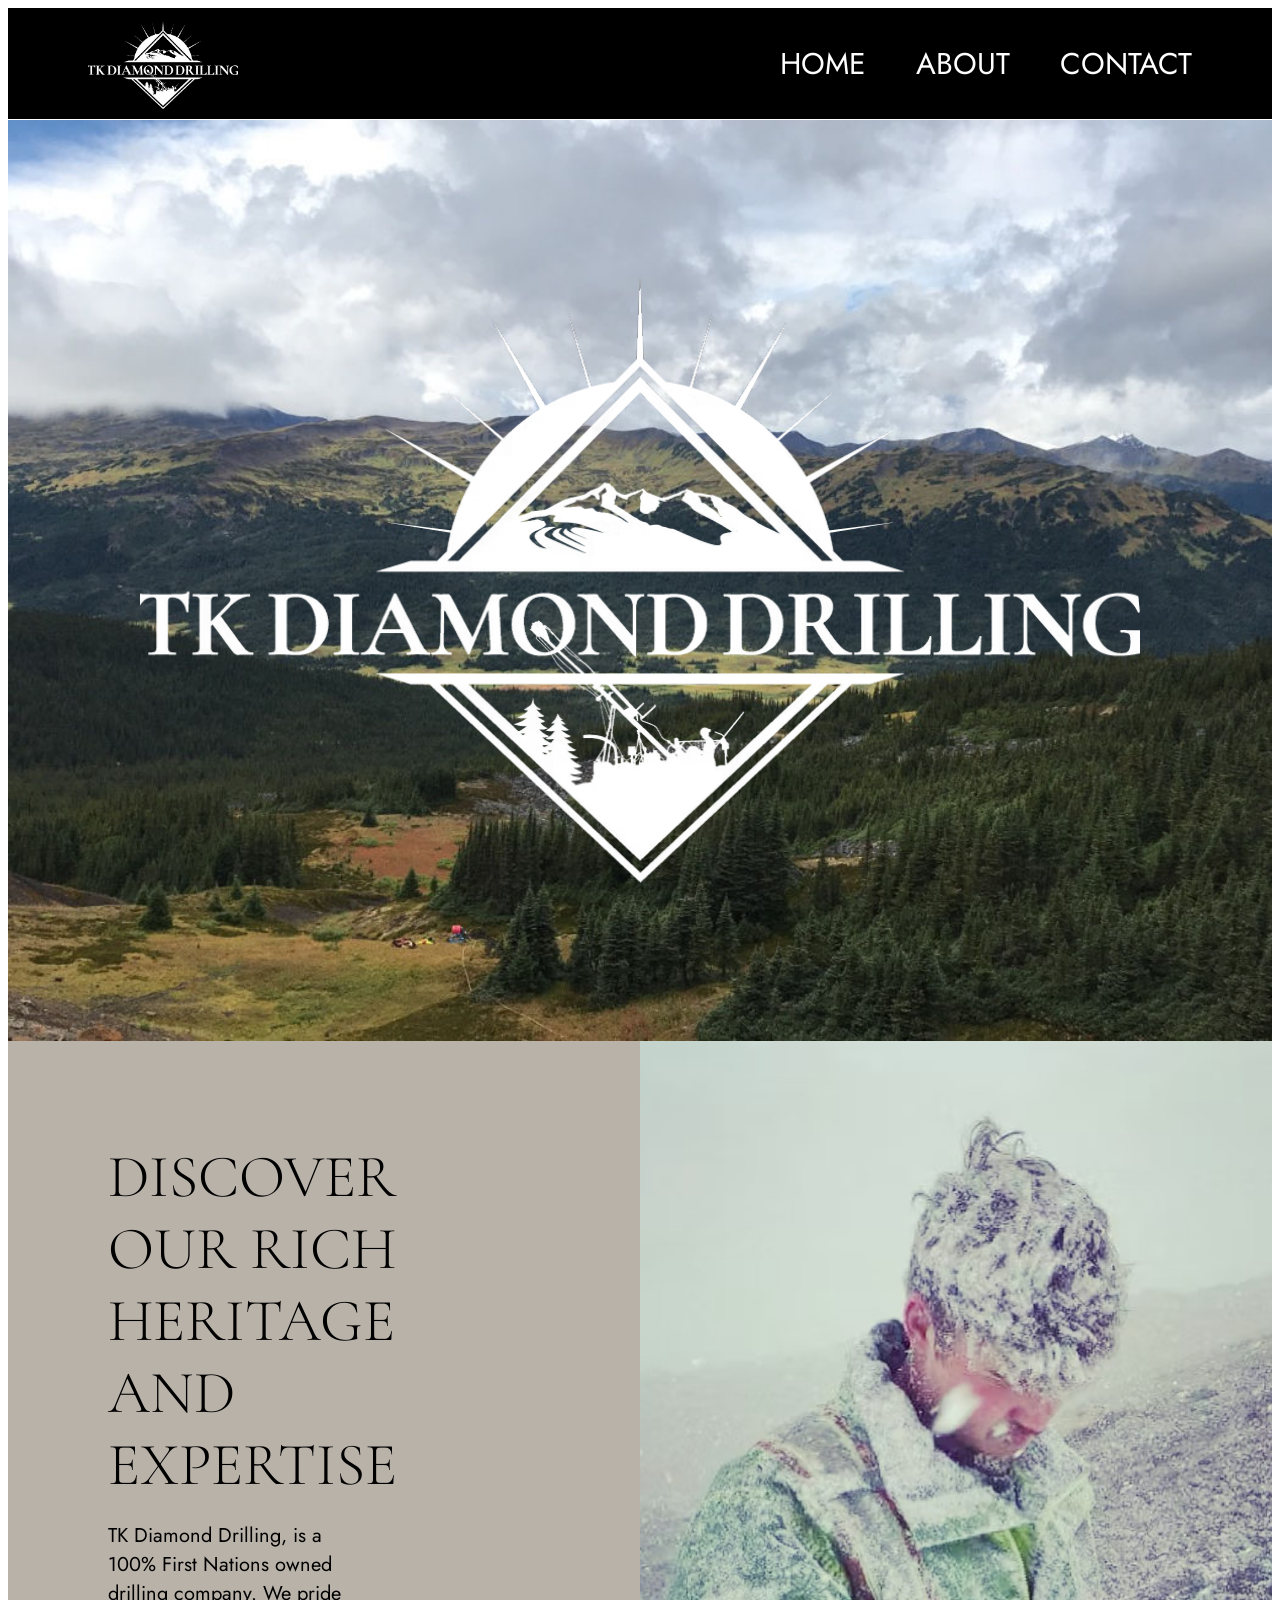
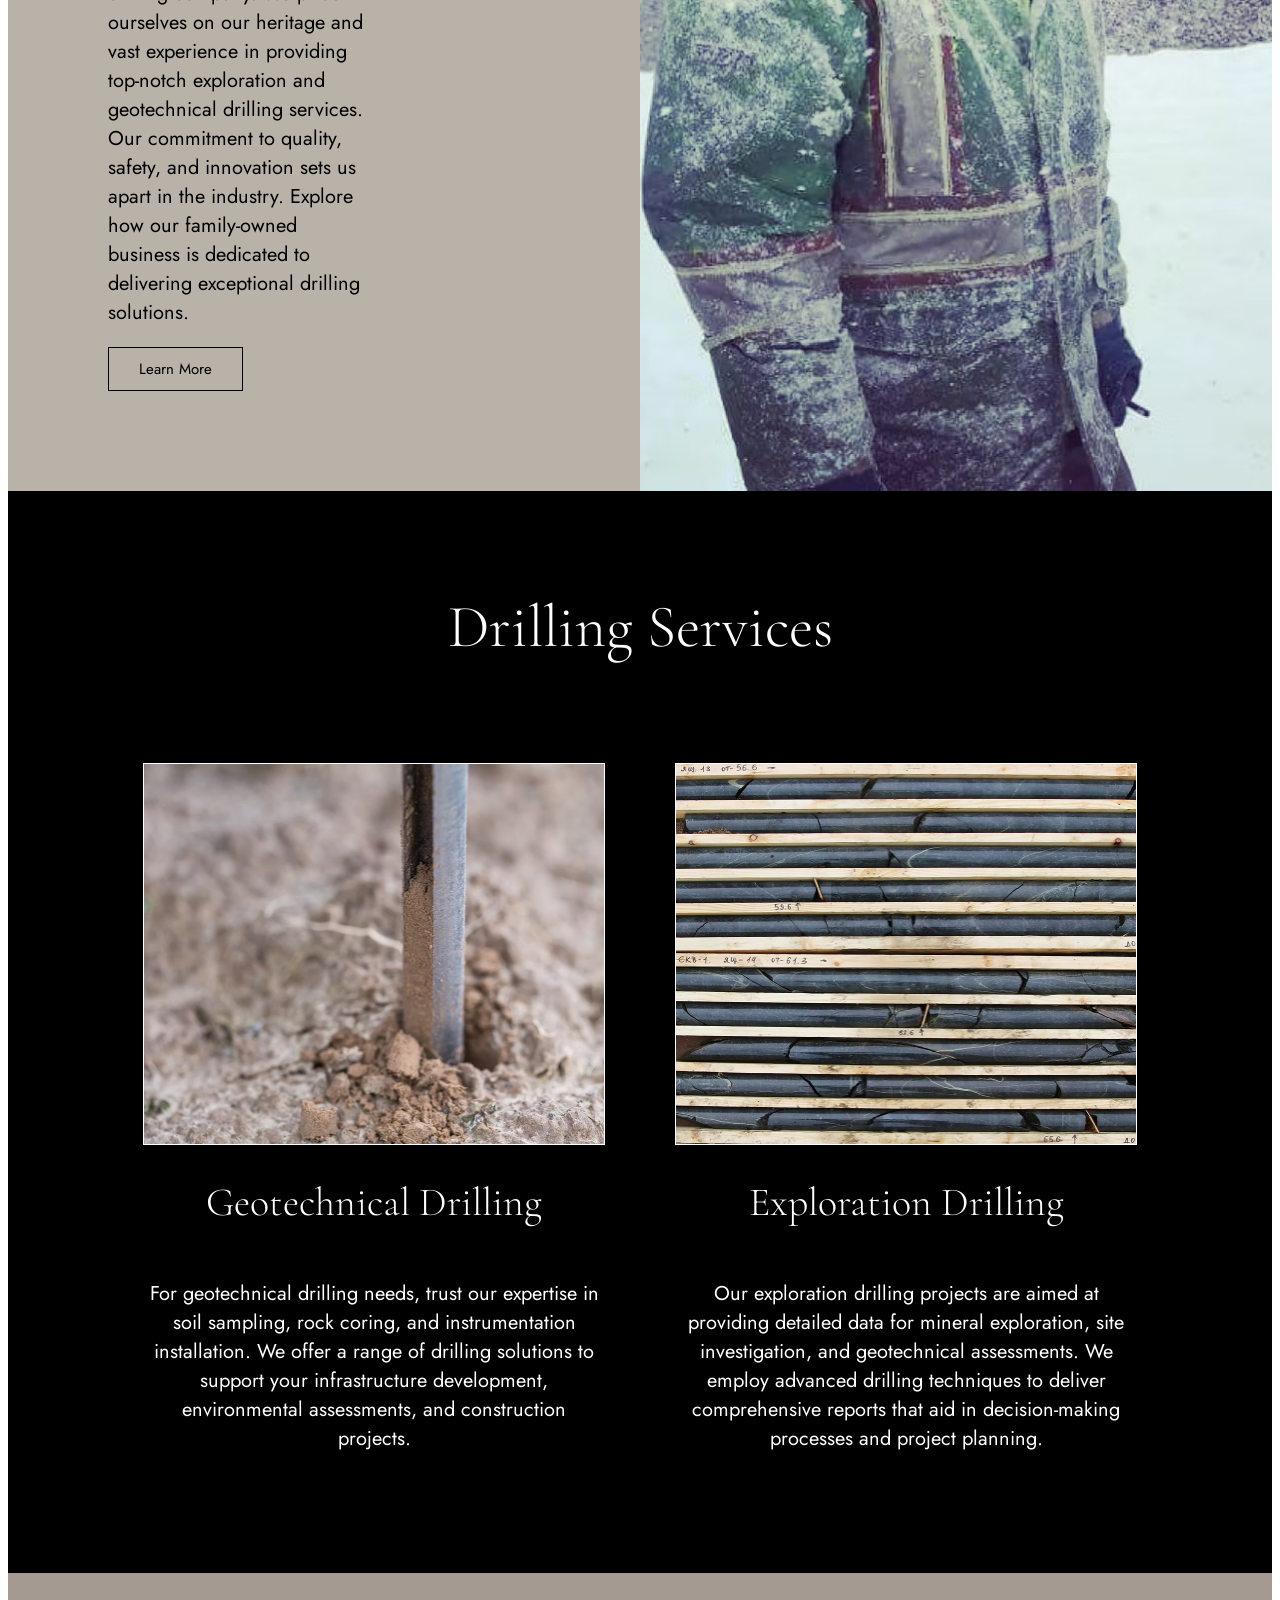
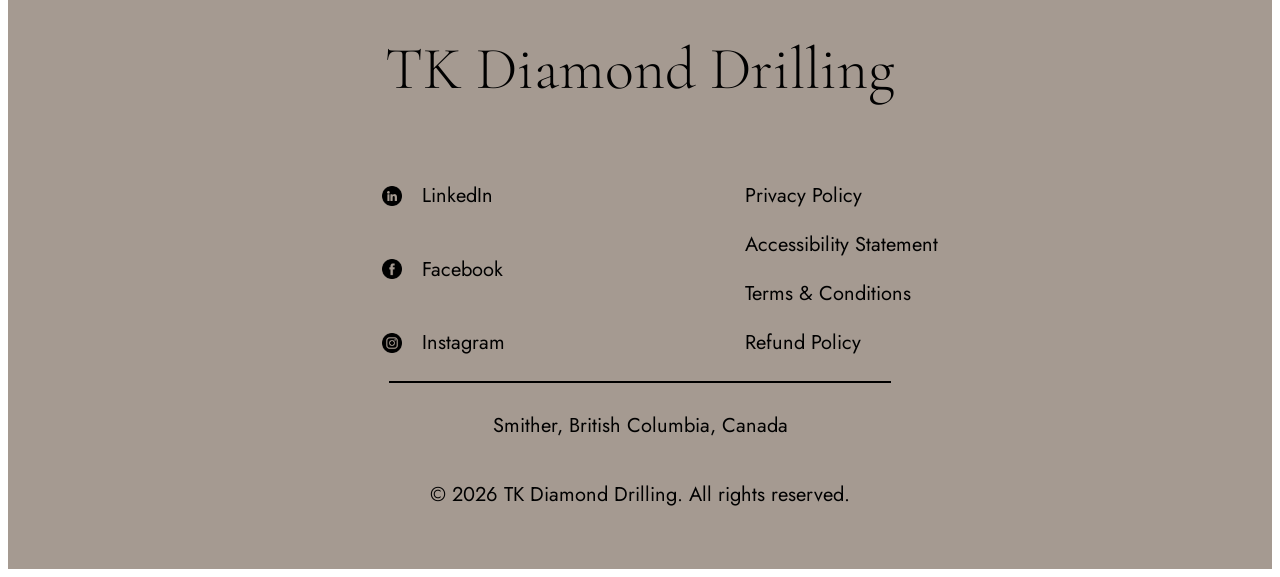
<file: views/index.html>
<!-- tkdiamonddrilling -->
<!DOCTYPE html>
<html>

    <head>
        <title>Home | TK Diamond Drilling</title>
        <link rel="stylesheet" href="../style.css">
    </head>

    <body class="index">

        <header>
            <img id="header-logo" src="../assets/photos/logo.avif" alt="logo">
            <nav>
                <ul id="site-pages">
                    <li><a href="index.html">HOME</a></li>
                    <li><a href="about.html">ABOUT</a></li>
                    <li><a href="contact.html">CONTACT</a></li>
                </ul>
            </nav>
        </header>
        <!-- ---------------------------------------- -->
        <main>

            <section id="section1">
                <img id="forest" src="../assets/photos/forest.jpeg">
                <img id="logo" src="../assets/photos/logo.avif">
            </section>

            <section id="section2">
                <div id="section2-left">
                    <h3>DISCOVER <br> OUR RICH <br> HERITAGE <br> AND <br> EXPERTISE</h3>
                    <p>TK Diamond Drilling, is a 100% First Nations owned drilling company. We pride ourselves on our heritage and vast experience in providing top-notch exploration and geotechnical drilling services. Our commitment to quality, safety, and innovation sets us apart in the industry. Explore how our family-owned business is dedicated to delivering exceptional drilling solutions. </p>
                    <a href="/">Learn More</a>
                </div>
                <div id="section2-right">
                    <img id="Tyrel_in_snow" src="../assets/photos/Tyrel_in_snow.jpg">
                </div>
            </section>

            <section id="section3">
                <h1>Drilling Services</h1>
                <div id="services">
                    <div id="section3-left">
                        <img id="geotechnical" src="../assets/photos/geotechnical.jpg">
                        <h2>Geotechnical Drilling</h2>
                        <p>For geotechnical drilling needs, trust our expertise in soil sampling, rock coring, and instrumentation installation. We offer a range of drilling solutions to support your infrastructure development, environmental assessments, and construction projects.</p>
                    </div>
                    <div id="section3-right">
                        <img id="exploration" src="../assets/photos/exploration.jpg">
                        <h2>Exploration Drilling</h2>
                        <p>Our exploration drilling projects are aimed at providing detailed data for mineral exploration, site investigation, and geotechnical assessments. We employ advanced drilling techniques to deliver comprehensive reports that aid in decision-making processes and project planning.</p>
                    </div>
                </div>
            </section>

        </main>
        <!-- ---------------------------------------- -->
        <footer>
            <h3>TK Diamond Drilling</h3>
            <div>
                <ul>
                    <li>
                        <img id="linkedin-icon" src="../assets/icons/linkedin.png">
                        <a href="/">LinkedIn</a>
                    </li>
                    <li>
                        <img id="facebook-icon" src="../assets/icons/facebook.png">
                        <a href="/">Facebook</a>
                    </li>
                    <li>
                        <img id="instagram-icon" src="../assets/icons/instagram.png">
                        <a href="/">Instagram</a>
                    </li>
                </ul>
                <ul>
                    <li><a href="/">Privacy Policy</a></li>
                    <li><a href="/">Accessibility Statement</a></li>
                    <li><a href="/">Terms & Conditions</a></li>
                    <li><a href="/">Refund Policy</a></li>
                </ul>
            </div>
            <hr>
            <p>Smither, British Columbia, Canada</p>
            <p>&copy 2026 TK Diamond Drilling. All rights reserved.<p>
        </footer>
    </body>
</html>
</file>
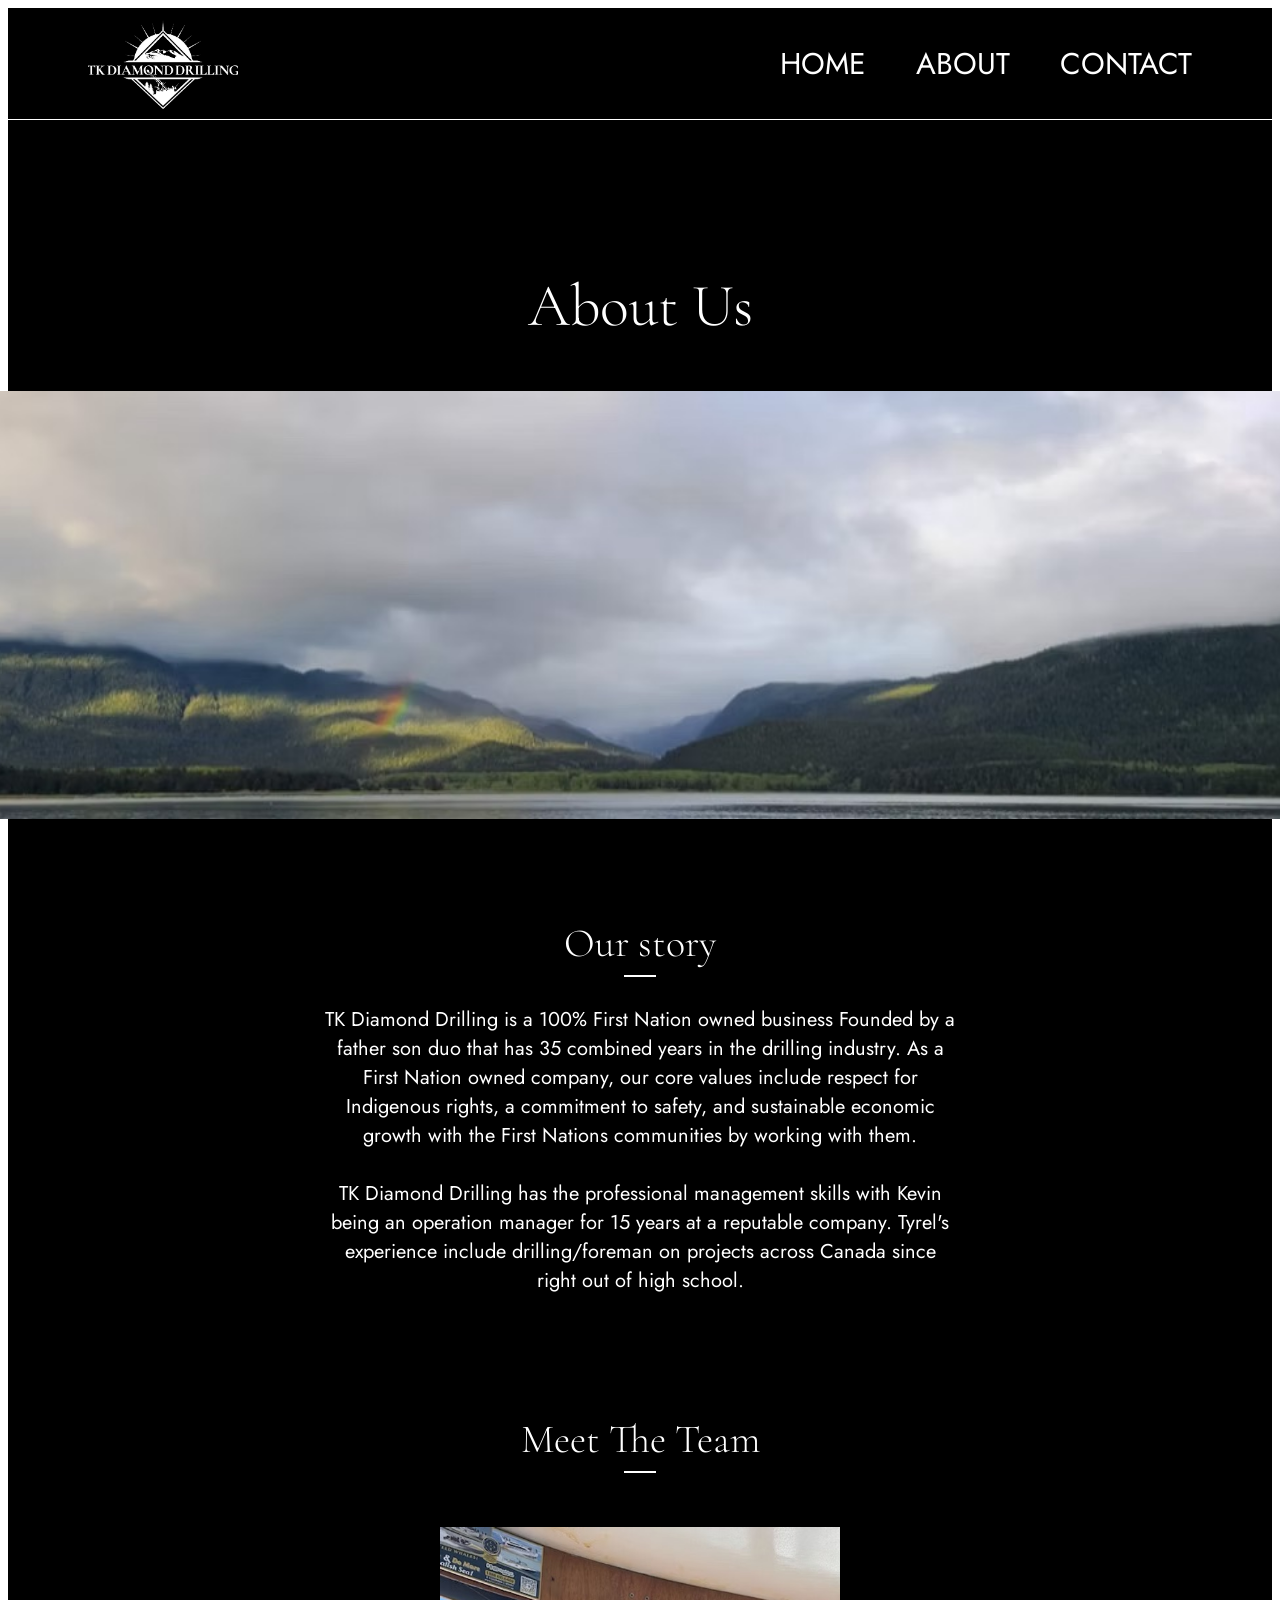
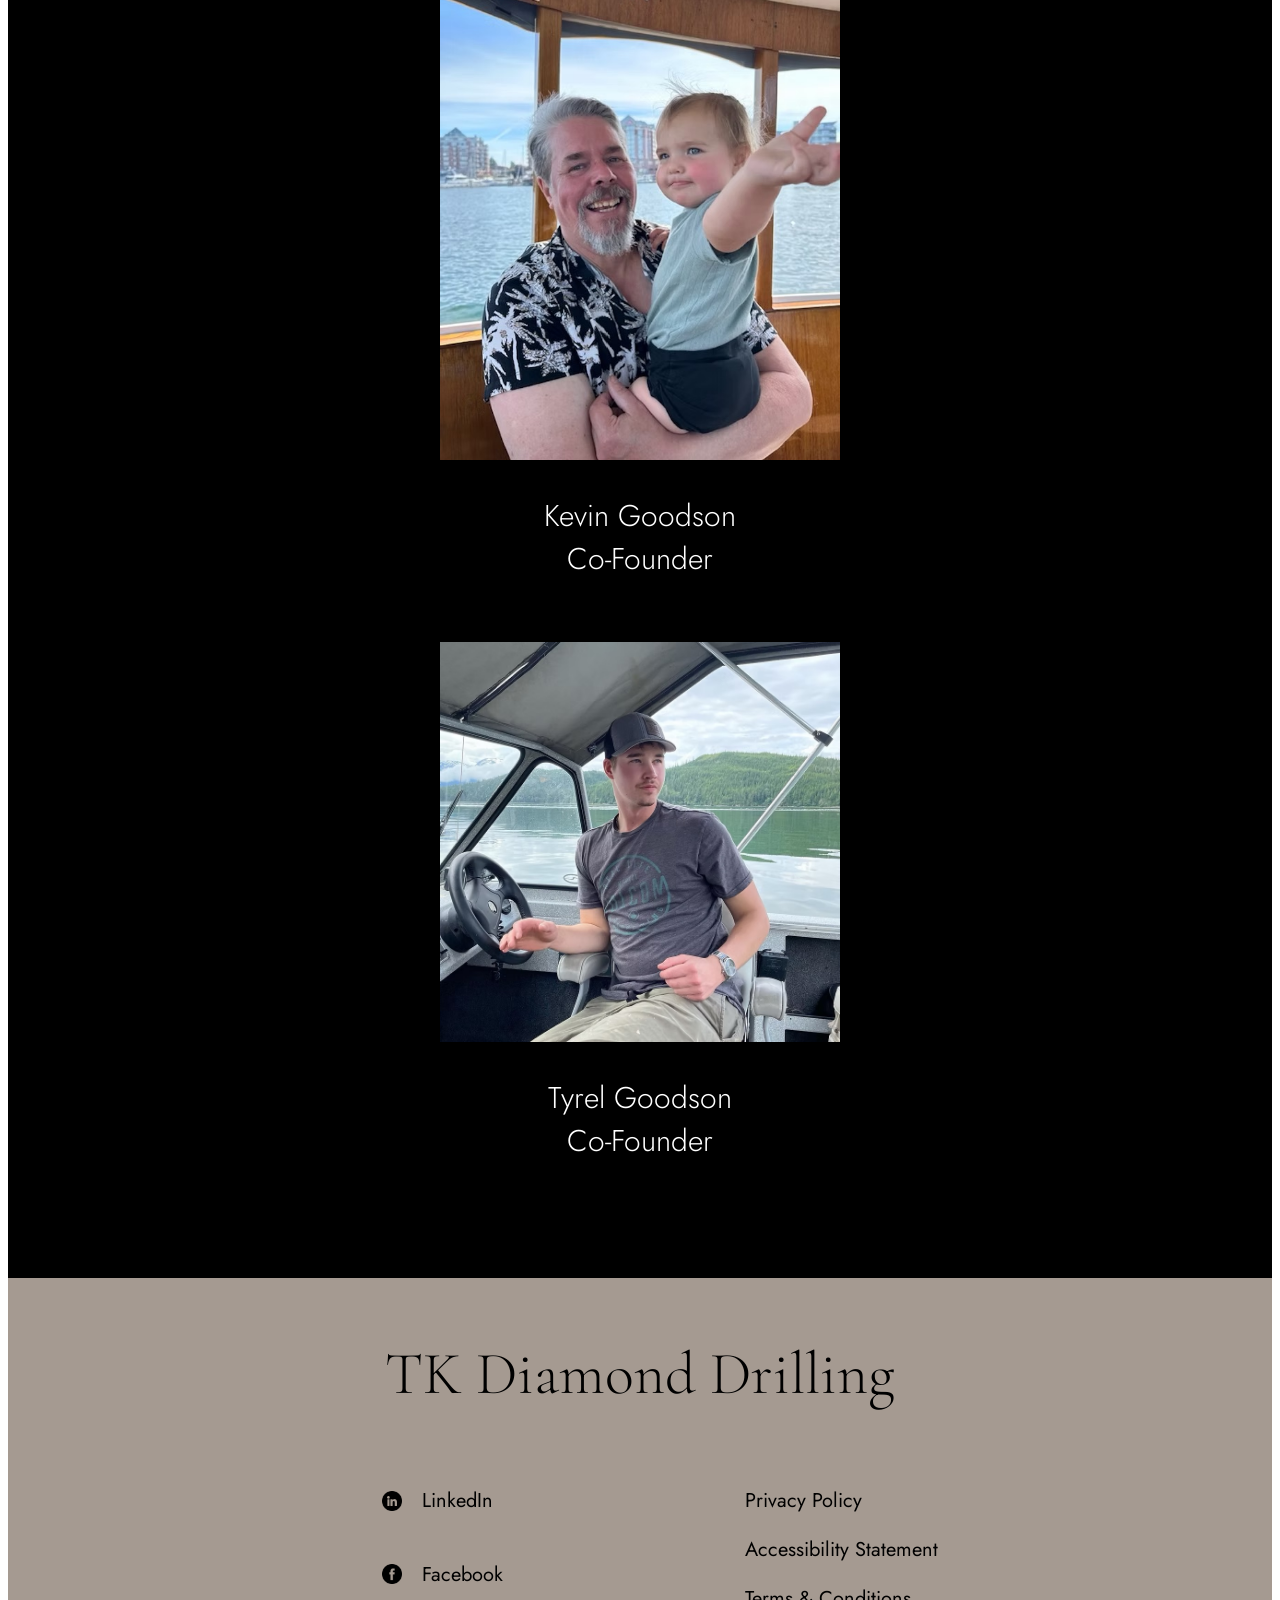
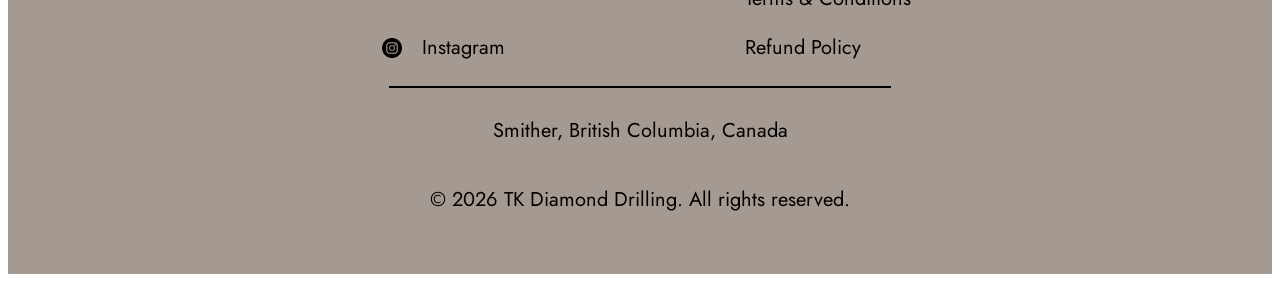
<file: views/about.html>
<!DOCTYPE html>
<html>
    <head>
        <title>About | TK Diamond Drilling</title>
        <link rel="stylesheet" href="../style.css">
    </head>
    <body class="about">

        <header>
            <img id="header-logo" src="../assets/photos/logo.avif" alt="logo">
            <nav>
                <ul id="site-pages">
                    <li><a href="index.html">HOME</a></li>
                    <li><a href="about.html">ABOUT</a></li>
                    <li><a href="contact.html">CONTACT</a></li>
                </ul>
            </nav>
        </header>
        <!-- ---------------------------------------- -->
        <main>

            <section id="section1">
                <h1>About Us</h1>
                <img id="lake" src="../assets/photos/lake.jpg">
            </section>

            <section id="section2">
                <h2>Our story</h2>
                <hr>
                <p>TK Diamond Drilling is a 100% First Nation owned business Founded by a father son duo that has 35 combined years in the drilling industry. As a First Nation owned company, our core values include respect for Indigenous rights, a commitment to safety, and sustainable economic growth with the First Nations communities by working with them. <br><br> TK Diamond Drilling has the professional management skills with Kevin being an operation manager for 15 years at a reputable company. Tyrel's experience include drilling/foreman on projects across Canada since right out of high school.</p>
            </section>

            <section id="section3">
                <h2>Meet The Team</h2>
                <hr>
                <figure>
                    <img id="kevin" src="../assets/photos/Kevin.jpg">
                    <figcaption>Kevin Goodson <br> Co-Founder </figcaption>
                </figure>
                <figure>
                    <img id="tyrel" src="../assets/photos/Tyrel.jpg">
                    <figcaption>Tyrel Goodson <br> Co-Founder </figcaption>
                </figure>
            </section>
        </main>
        <!-- ---------------------------------------- -->
        <footer>
            <h3>TK Diamond Drilling</h3>
            <div>
                <ul>
                    <li>
                        <img id="linkedin-icon" src="../assets/icons/linkedin.png">
                        <a href="/">LinkedIn</a>
                    </li>
                    <li>
                        <img id="facebook-icon" src="../assets/icons/facebook.png">
                        <a href="/">Facebook</a>
                    </li>
                    <li>
                        <img id="instagram-icon" src="../assets/icons/instagram.png">
                        <a href="/">Instagram</a>
                    </li>
                </ul>
                <ul>
                    <li><a href="/">Privacy Policy</a></li>
                    <li><a href="/">Accessibility Statement</a></li>
                    <li><a href="/">Terms & Conditions</a></li>
                    <li><a href="/">Refund Policy</a></li>
                </ul>
            </div>
            <hr>
            <p>Smither, British Columbia, Canada</p>
            <p>&copy 2026 TK Diamond Drilling. All rights reserved.<p>
        </footer>

    </body>
</html>
</file>
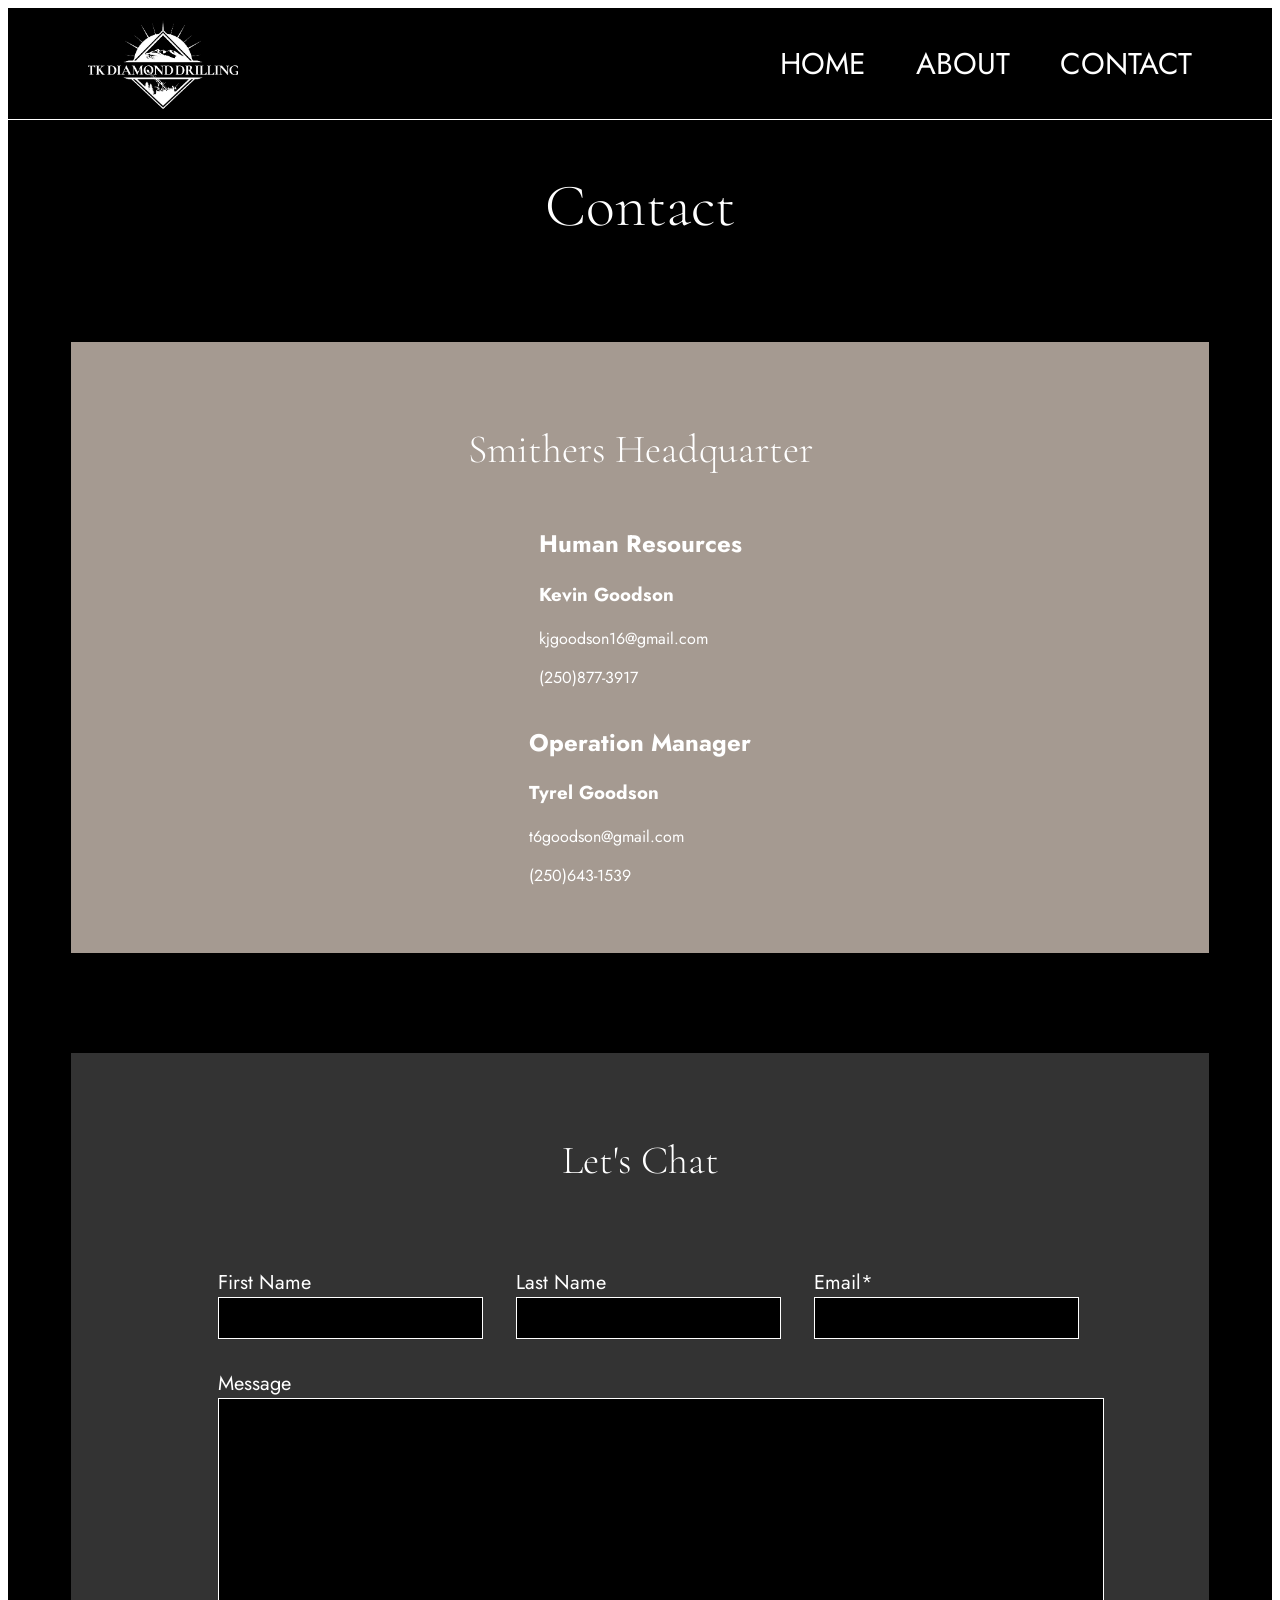
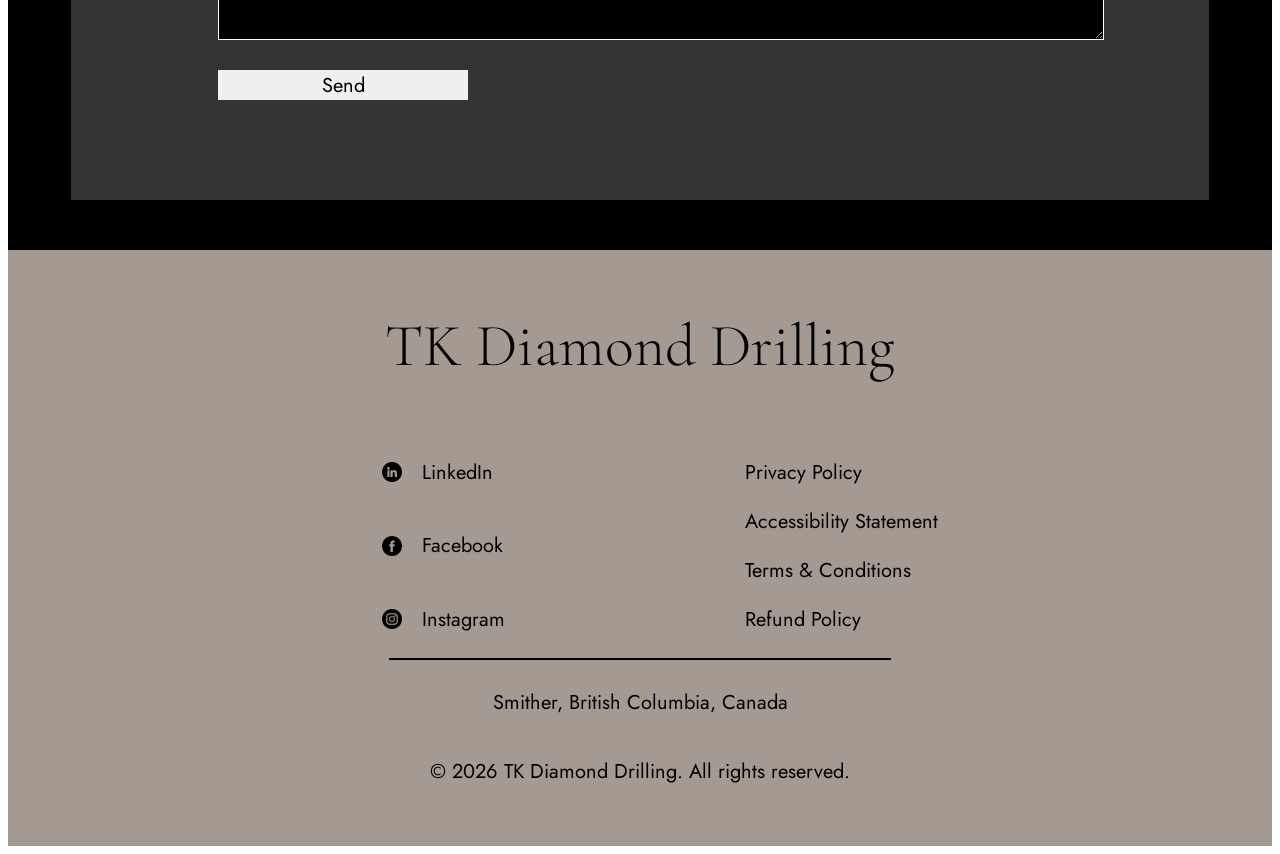
<file: views/contact.html>
<!DOCTYPE html>
<html>
    <head>
        <title>Contact | TK Diamond Drilling</title>
        <link rel="stylesheet" href="../style.css">
    </head>
    <body class="contact">
        <header>
            <img id="header-logo" src="../assets/photos/logo.avif" alt="logo">
            <nav>
                <ul id="site-pages">
                    <li><a href="index.html">HOME</a></li>
                    <li><a href="about.html">ABOUT</a></li>
                    <li><a href="contact.html">CONTACT</a></li>
                </ul>
            </nav>
        </header>
        <!-- ---------------------------------------- -->
        <main>
            <h1>Contact</h1>

            <section id="section1" class="colored-box">
                <h2 class="Cormorant-Garamond">Smithers Headquarter</h2>
                <div id="directory">
                    <div class="contact-person">
                        <h2>Human Resources</h2>
                        <h3>Kevin Goodson</h3>
                        <a href="mailto:kjgoodson16@gmail.com">kjgoodson16@gmail.com</a>
                        <p>(250)877-3917</p>
                    </div>
                    <div class="contact-person">
                        <h2>Operation Manager</h2>
                        <h3>Tyrel Goodson</h3>
                        <a href="mailto:t6goodson@gmail.com">t6goodson@gmail.com</a>
                        <p>(250)643-1539</p>
                    </div>
                </div>
            </section>

            <section id="section2" class="colored-box">
                <h2 class="Cormorant-Garamond">Let's Chat</h2>
                <form id="contact-form">
                    <div id="row1">
                        <div>
                            <label for="first-name">First Name</label>
                            <input id="first-name" name="first-name" type="text" required>
                        </div>
                        <div>
                            <label for="last-name">Last Name</label>
                            <input id="last-name" name="last-name" type="text" required>
                        </div>
                        <div>
                            <label for="email">Email*</label>
                            <input id="email" name="email" type="email" required>
                        </div>
                    </div>
                    <div id="row2">
                        <div>
                            <label for="message">Message</label>
                            <textarea id="message" name="message"></textarea>
                            <button type="submit">Send</button>
                        </div>
                    </div>
                </form>
            </section>

        </main>
        <!-- ---------------------------------------- -->
        <footer>
            <h3>TK Diamond Drilling</h3>
            <div>
                <ul>
                    <li>
                        <img id="linkedin-icon" src="../assets/icons/linkedin.png">
                        <a href="/">LinkedIn</a>
                    </li>
                    <li>
                        <img id="facebook-icon" src="../assets/icons/facebook.png">
                        <a href="/">Facebook</a>
                    </li>
                    <li>
                        <img id="instagram-icon" src="../assets/icons/instagram.png">
                        <a href="/">Instagram</a>
                    </li>
                </ul>
                <ul>
                    <li><a href="/">Privacy Policy</a></li>
                    <li><a href="/">Accessibility Statement</a></li>
                    <li><a href="/">Terms & Conditions</a></li>
                    <li><a href="/">Refund Policy</a></li>
                </ul>
            </div>
            <hr>
            <p>Smither, British Columbia, Canada</p>
            <p>&copy 2026 TK Diamond Drilling. All rights reserved.<p>
        </footer>

    </body>
</html>
</file>
<file: style.css>
/* at-rule: fonts */
@font-face {
    font-family: "Cormorant Garamond";
    src: url("fonts/CormorantGaramond-VariableFont_wght.ttf") format("truetype");
    font-weight: 100 900;
    font-style: normal;
    font-display: swap;
}
@font-face {
    font-family: "Jost";
    src: url("fonts/Jost-VariableFont_wght.ttf") format("truetype");
    font-weight: 100 900;
    font-style: normal;
    font-display: swap;
}
/* ********** Header and Footer ********** */
/* Header */
header {
    background-color: black;
    width: 100%;
    height: auto;
    display: flex;
    flex-direction: row;
    justify-content: space-between;
    box-sizing: border-box;
    align-items: center;
    padding-left: 80px;
    padding-right: 80px;
    padding-top: 10px;
    padding-bottom: 10px;
    border-bottom: 1px solid white;
}
nav ul{
    display: flex;
    flex-direction: row;
    justify-content: space-between;
    gap: 50px;
    list-style: none;
}
nav ul a{
    font-family: Jost, serif;
    font-size: 30px;
    color: white;
    text-decoration: none;
}
header img {
    width: 150px;
    height: auto;
}

/* Footer */
footer {
    color: black;
    background-color: rgb(165,154,145);
    display: flex;
    flex-direction: column;
    align-items: center;
}
footer h3 {
    font-family: "Cormorant Garamond", serif;
    font-size: 60px;
    font-weight: lighter;
    margin: 5;
}
footer div {
    display: flex;
    flex-direction: row;
    gap: 200px;
    font-family: Jost, serif;
}
footer div ul {
    list-style: none;
    display: flex;
    flex-direction: column;
    justify-content: space-between;
    gap: 20px;
}
footer div ul li {
    display: flex;
    flex-direction: row;
    gap: 20px;
    align-items: center;
}
footer img {
    width: 20px;
    height: auto;
}
footer a {
    text-decoration: none;
    color: inherit;
    font-size: 20px;
}
footer hr {
    width: 500px;
    border: 0.5px solid black;
}
footer p {
    font-family: Jost, serif;
    font-size: 20px;
    font-weight: light;
}

/* ********** Index ********** */
/* Section 1 */
.index #section1 {
    width: 100%;
    height: auto;
    position: relative;
}
.index #forest {
    width: 100%;
    height: auto;
    display: block;
}
.index #logo {
    width: 1000px;
    position: absolute;
    top: 50%;
    left: 50%;
    transform: translate(-50%, -50%);
}

/* Section 2 */
.index #section2 {
    width: 100%;
    height: auto;
    display: flex;
    flex-direction: row;
}
.index #section2 div{
    width: 50%;
    height: auto;
}
.index #section2-left {
    color: black;
    background-color: rgb(184,178,169);
    display: flex;
    flex-direction: column;
    justify-content: center;
    padding: 100px;
    box-sizing: border-box;
}
.index #section2-left h3 {
    font-family: "Cormorant Garamond", serif;
    font-size: 60px;
    font-weight: lighter;
    margin: 0;
}
.index #section2-left p {
    width: 60%;
    font-family: Jost, serif;
    font-size: 20px;
    font-weight: light;
}
.index #section2-left a {
    width: fit-content;
    height: auto;
    font-family: Jost, serif;
    font-size: 15px;
    font-weight: light;
    text-decoration: none;
    color: inherit;
    border: 1px solid black;
    padding-left: 30px;
    padding-right: 30px;
    padding-top: 10px;
    padding-bottom: 10px;
}
.index #section2-right img {
    width: 100%;
    height: 100%;
    object-fit: cover;
}

/* Section 3 */
.index #section3 {
    width: 100%;
    height: auto;
    display: flex;
    flex-direction: column;
    align-items: center;
    color: white;
    background-color: black;
    padding: 50px;
    box-sizing: border-box;
}
.index #services {
    width: 100%;
    height: auto;
    display: flex;
    flex-direction: row;
    padding: 50px;
    box-sizing: border-box;
}
.index #services div {
    width: 50%;
    height: auto;
    display: flex;
    flex-direction: column;
    align-items: center;
}
.index #services div img {
    width: 460px;
    height: 380px;
    border: 1px solid white;
}
.index #section3 h1 {
    font-family: "Cormorant Garamond", serif;
    font-size: 60px;
    font-weight: lighter;
}
.index #section3 h2 {
    font-family: "Cormorant Garamond", serif;
    font-size: 40px;
    font-weight: lighter;
}
.index #services div p {
    font-family: Jost, serif;
    font-size: 20px;
    font-weight: light;
    width: 460px;
    height: auto;
    text-align: center;
}

/* ********** About ********** */

/* Main */
.about main{
    color: white;
    background-color: black;
    display: flex;
    flex-direction: column;
    align-items: center;
    gap: 100px;
    box-sizing: border-box;
    padding-top: 100px;
    padding-bottom: 100px;
}

/* Section 1 */
.about #section1 {
    display: flex;
    flex-direction: column;
    align-items: center;
}
.about #section1 h1 {
    font-family: "Cormorant Garamond", serif;
    font-size: 60px;
    font-weight: lighter;
}
.about #lake {
    width: 1300px;
    height: auto;
}

/* Section 2 */
.about #section2 {
    width: 630px;
    height: auto;
    display: flex;
    flex-direction: column;
    text-align: center;
}
.about #section2 h2 {
    margin: 0;
    font-family: "Cormorant Garamond", serif;
    font-size: 40px;
    font-weight: lighter;
}
.about #section2 hr {
    width: 30px;
    border: 1.5px solid white;
}
.about #section2 p {
    font-family: Jost, serif;
    font-size: 20px;
    font-weight: light;
}

/* Section 3 */
.about #section3 {
    display: flex;
    flex-direction: column;
    align-items: center;
    text-align: center;
}
.about h2 {
    margin: 0;
    font-family: "Cormorant Garamond", serif;
    font-size: 40px;
    font-weight: lighter;
}
.about #section3 hr {
    width: 30px;
    border: 1.5px solid white;
}
.about figcaption {
    font-family: Jost;
    font-size: 30px;
    font-weight: 300;
}
.about #section3 figure img {
    width: 400px;
    height: auto;
    margin: 30px;
}

/* ********** Contact ********** */
.contact main{
    background-color: black;
    color: white;
    display: flex;
    flex-direction: column;
    align-items: center;
    gap: 100px;
    padding-top: 50px;
    padding-bottom: 50px;
}
.contact .colored-box {
    width: 90%;
    height: auto;
    display: flex;
    flex-direction: column;
    align-items: center;
    padding: 50px;
    box-sizing: border-box;
}
.contact #section1 {
    background-color: rgb(165,154,145);
}
.contact #section2 {
    background-color: rgb(51, 51, 51);
}
.contact h1 {
    margin: 0;
    font-family: "Cormorant Garamond", serif;
    font-size: 60px;
    font-weight: lighter;
}
.contact .Cormorant-Garamond {
    font-family: "Cormorant Garamond", serif;
    font-size: 40px;
    font-weight: lighter;
}
.contact .Jost {
    font-family: Jost, serif;
    font-size: 20px;
    font-weight: light;
}
.contact #directory {
    display: flex;
    flex-direction: column;
    align-items: center;
}
.contact .contact-person{
    width: auto;
    height: auto;
    font-family: Jost, serif;
    text-align: left;
}
.contact .contact-person a {
    text-decoration: none;
    color: inherit;
}
.contact #form-area {
    width: 100%;
    height: auto;
    display: flex;
    flex-direction: column;
    align-items: center;
}
.contact #form-area h2 {
    font-size: 40px;
    font-weight: lighter;
}
.contact #contact-form {
    width: 100%;
    height: auto;
    display: flex;
    flex-direction: column;
    align-items: center;
    justify-content: center;
    font-family: Jost, serif;
    font-size: 20px;
    box-sizing: border-box;
    padding: 50px;
    gap: 30px;
}
.contact #contact-form #row1{
    width: 90%;
    height: auto;
    display: flex;
    flex-direction: row;
    justify-content: space-between;
    align-items: center;
    gap: 50px;
}
.contact #contact-form #row2{
    width: 90%;
    display: flex;
    flex-direction: column;
}
.contact #contact-form #row1 div {
    width: 100%;
    height: auto;
    display: flex;
    flex-direction: column;
    align-items: left;
}
.contact #contact-form #row2 div {
    display: flex;
    flex-direction: column;
}
.contact #contact-form input, textarea{
    border: 1px solid white;
    background-color: black;
}
.contact #contact-form input {
    width: 100%;
    height: 30px;
    padding: 5px;
    padding-left: 10px;
    color: white;
    font-family: Jost, serif;
    font-size: 20px;
}
.contact #contact-form textarea {
    width: 100%;
    height: 200px;
    color: white;
    font-family: Jost, serif;
    font-size: 20px;
    padding: 20px;
}
.contact #row2 button {
    margin-top: 30px;
    font-family: Jost;
    font-size: 20px;
    font-weight: light;
    background-color: rbg(230, 223, 217);
    color: black;
    width: 250px;
    height: 30px;
    border: 0px none transparent;
    border-radius: 0;
}
</file>
